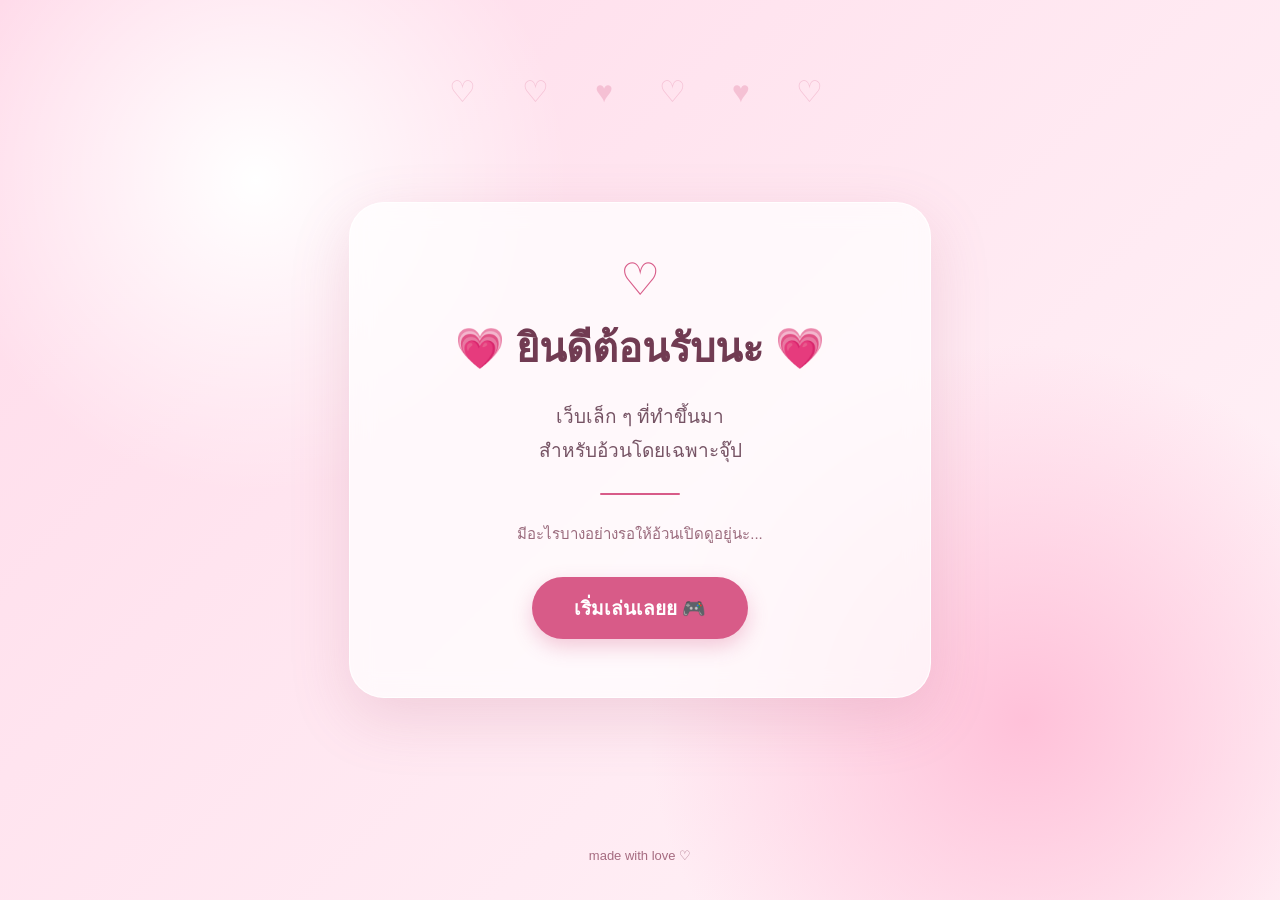
<file: index.html>
<!DOCTYPE html>
<html lang="th">

<head>
    <meta charset="UTF-8">
    <meta name="viewport" content="width=device-width, initial-scale=1.0">
    <title>เว็บของเรา 💗</title>
    <link rel="stylesheet" href="style.css">
</head>

<body class="home">

    <div class="hearts">♡　♡　♥　♡　♥　♡</div>

    <main class="home-card">

        <div class="small-heart">♡</div>

        

        <h1>💗 ยินดีต้อนรับนะ 💗</h1>

        <p class="subtitle">
            เว็บเล็ก ๆ ที่ทำขึ้นมา<br>
            สำหรับอ้วนโดยเฉพาะจุ๊ป
        </p>

        <div class="line"></div>

        <p class="hint">
            มีอะไรบางอย่างรอให้อ้วนเปิดดูอยู่นะ...
        </p>

        <button onclick="location.href='anniversary.html'">
            เริ่มเล่นเลยย 🎮
        </button>

    </main>

    <p class="bottom-text">made with love ♡</p>

</body>

</html>
</file>
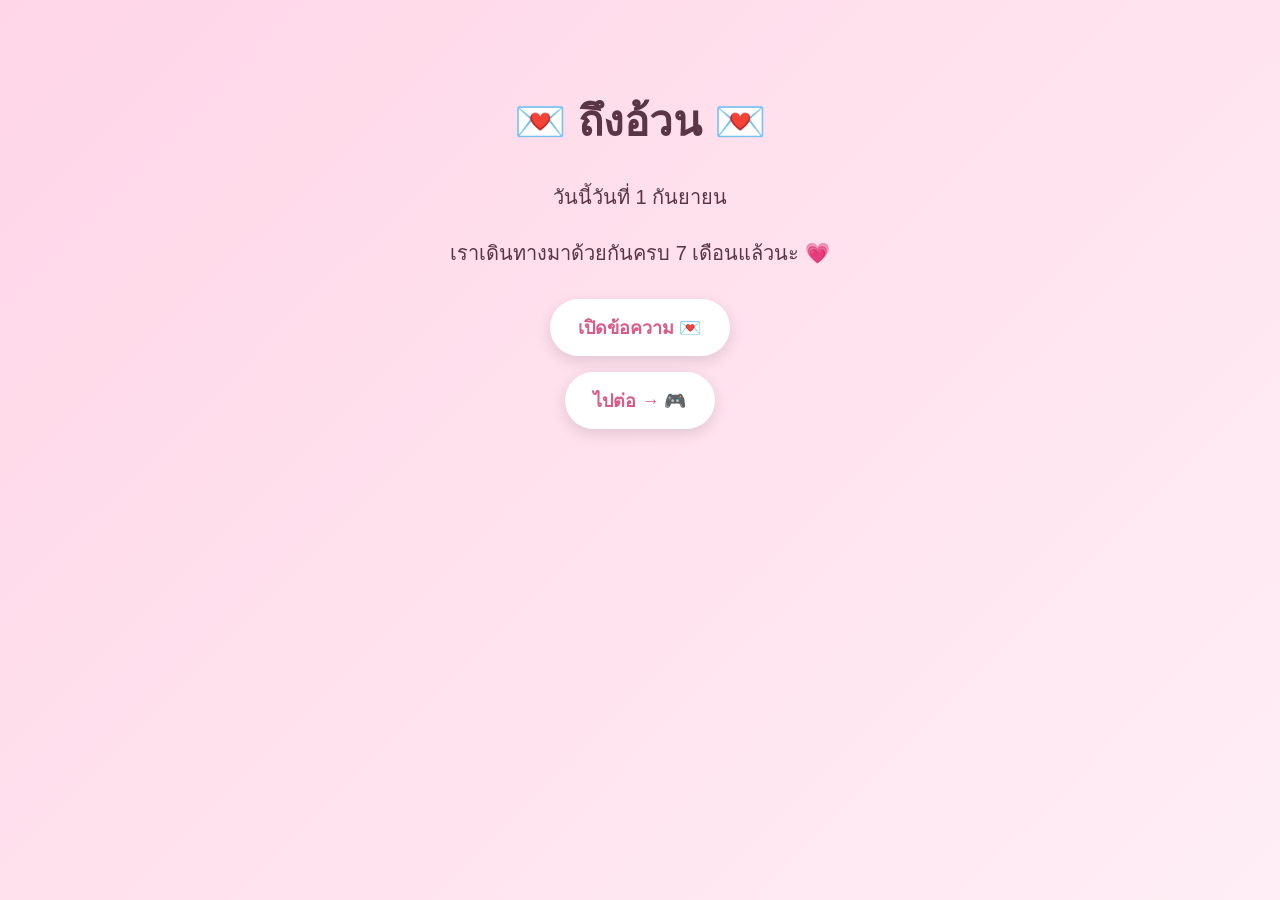
<file: anniversary.html>
<!DOCTYPE html>
<html lang="th">
<head>
    <meta charset="UTF-8">
    <title>ถึงอ้วน 💗</title>
    <link rel="stylesheet" href="style.css">
</head>

<body>

    <h1>💌 ถึงอ้วน 💌</h1>

    <p>วันนี้วันที่ 1 กันยายน</p>
    <p>เราเดินทางมาด้วยกันครบ 7 เดือนแล้วนะ 💗</p>

   <button onclick="showMessage()">
    เปิดข้อความ 💌
</button>

<p id="message" style="display: none;">
    ขอบคุณที่เข้ามาเป็นส่วนหนึ่งในชีวิตเค้านะอ้วน 🥹💗
    <br>
    อยู่ด้วยกันไปนาน ๆ นะที่รัก
</p>
<br>

<button onclick="goToQuiz()">
    ไปต่อ → 🎮
</button>

<script>
function goToQuiz() {
    window.location.href = "quiz.html";
}
</script>
<script>
function showMessage() {
    document.getElementById("message").style.display = "block";
}
</script>
</file>
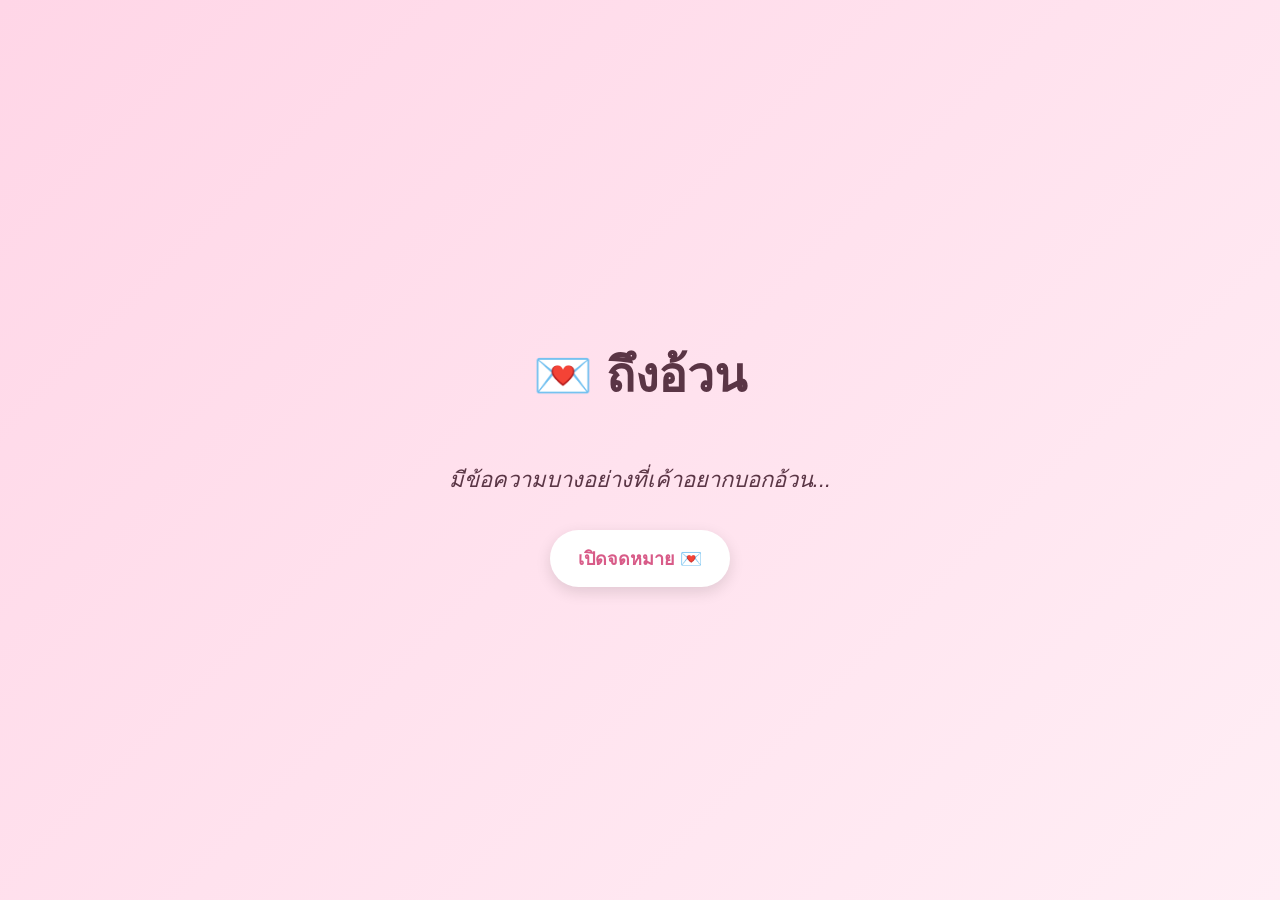
<file: letter.html>
<!DOCTYPE html>
<html lang="th">

<head>
    <meta charset="UTF-8">
    <title>จดหมายถึงอ้วน 💌</title>
    <link rel="stylesheet" href="style.css">
</head>

<body>

    <h1>💌 ถึงอ้วน</h1>

    <p id="letterText">
        มีข้อความบางอย่างที่เค้าอยากบอกอ้วน...
    </p>

    <button onclick="openLetter()">
        เปิดจดหมาย 💌
    </button>

    <div id="letter" style="display: none;">

        <p>
            ครบ 7 เดือนแล้วนะอ้วน 💗💗💗
        </p>

        <p>
            ขอบคุณที่เข้ามาเป็นส่วนหนึ่งในชีวิตเค้านะ<br>
            ขอบคุณสำหรับทุกช่วงเวลาที่เราได้ใช้ด้วยกัน
        </p>

        <p>
            เราอาจจะไม่ได้คุยกันตลอด<br>
            แต่ทุกครั้งที่ได้คุยเค้ามีความสุขมากก<br>
            เค้ารักเทอมากๆๆๆนะ 💗
        </p>

        <p>
            ตั้งแต่วันนั้นที่เจอกัน<br>
            เค้ารู้เลยว่าเทอนี่แหละที่เค้าอยากดูแล<br>
            เทอนี้แหละที่เค้าจะฝากชีวิตไว้ด้วย
        </p>

        <p>
            สุขสันต์วันครบรอบ 7 เดือนนะอ้วน 💗
        </p>

        <p>
            อยู่ด้วยกันแบบนี้ไปนานๆนะคนเก่ง💗
        </p>

        <h2>เค้ารักเทอมากนะอ้วน 💗</h2>
        <br>
        <button onclick="openGift()">
            🎁เปิดของขวัญสุดท้าย🎁
        </button>
        <p id="gift" style="display: none;">
            happy 7 months นะอ้วน💗<br><br>
            ขอบคุณที่ยังอยู่ด้วยกันมาจนถึงทุกวันนี้นะ<br>
            ขอให้เราอยู่ด้วยกันแบบนี้ไปนานนนๆๆๆนะอ้วน💗💗</p>

    </div>

    <script>
        function openLetter() {

            document.getElementById("letterText").style.display = "none";

            document.querySelector("button").style.display = "none";

            document.getElementById("letter").style.display = "block";
        }
        function openGift() {

    document.getElementById("gift").style.display = "block";

    for (let i = 0; i < 20; i++) {

        let heart = document.createElement("div");

        heart.innerHTML = "💗";

        heart.style.position = "fixed";
        heart.style.left = Math.random() * 100 + "vw";
        heart.style.top = "100vh";
        heart.style.fontSize = (20 + Math.random() * 25) + "px";
        heart.style.transition = "transform 3s, opacity 3s";

        document.body.appendChild(heart);

        setTimeout(function() {
            heart.style.transform =
                "translateY(-100vh) rotate(360deg)";
            heart.style.opacity = "0";
        }, 100);

        setTimeout(function() {
            heart.remove();
        }, 3100);
    }
}
    </script>

</body>

</html>
</file>
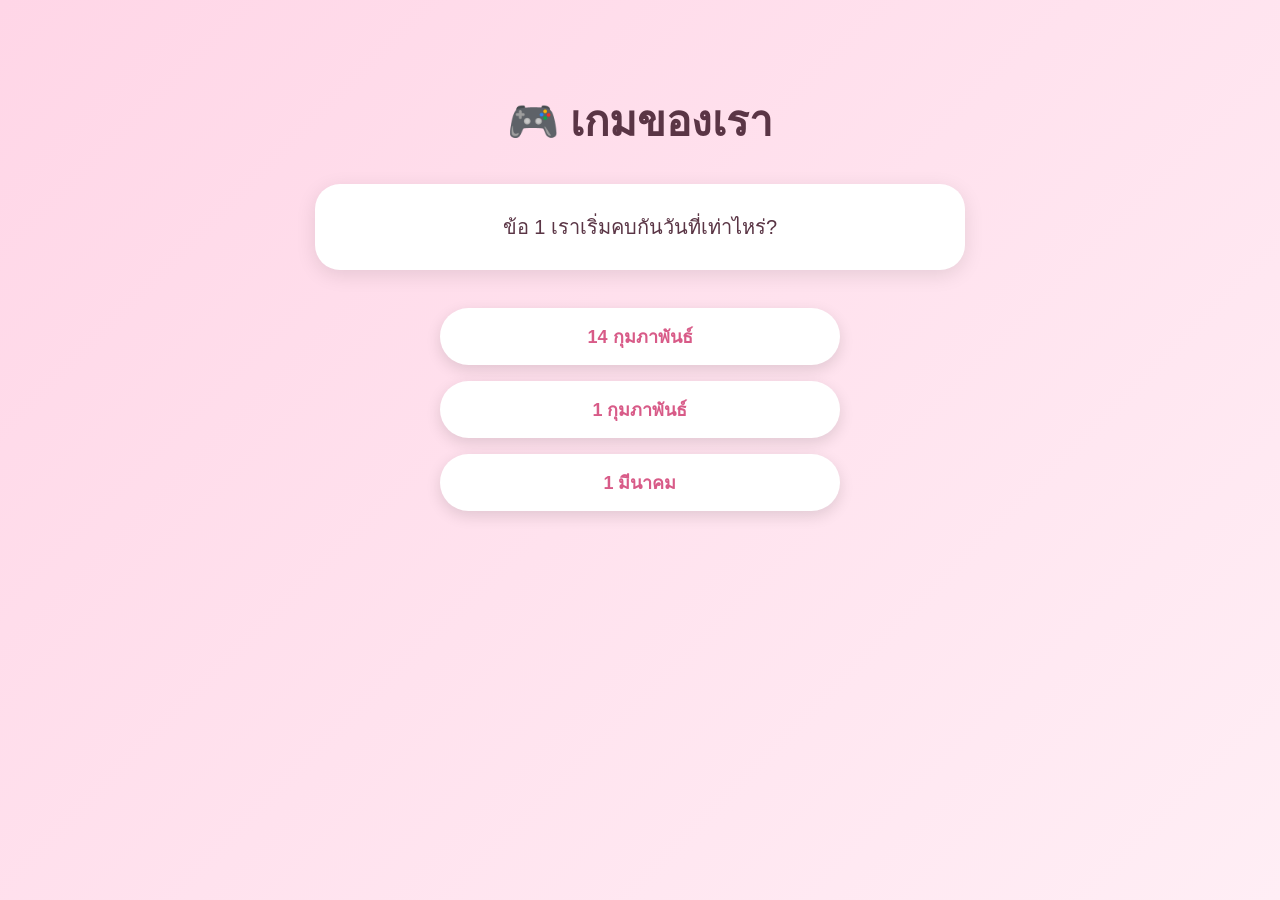
<file: quiz.html>
<!DOCTYPE html>
<html lang="th">
<head>
    <meta charset="UTF-8">
    <title>เกมของเรา 💗</title>
    <link rel="stylesheet" href="style.css">
</head>

<body>

    <h1>🎮 เกมของเรา</h1>

    <p id="question"></p>

    <div id="answers"></div>

    <p id="result"></p>

    <script>

        const questions = [
            {
                question: "ข้อ 1 เราเริ่มคบกันวันที่เท่าไหร่?",
                answers: ["14 กุมภาพันธ์", "1 กุมภาพันธ์", "1 มีนาคม"],
                correct: 1
            },
            {
                question: "ข้อ 2  เราเจอกันที่ไหน?",
                answers: ["โรงเรียน", "บ้านเค้า", "ร้านอาหาร","บ้านเทอ"],
                correct: 0
            },
            {
                question: "ข้อ 3  ใครเป็นฝ่ายทักก่อน?",
                answers: ["อ้วน", "เค้า", "ไม่มีใครทักก่อน"],
                correct: 0
            },
            {
                question: "ข้อ 4  สิ่งที่เราชอบทำด้วยกันคืออะไร?",
                answers: ["เล่นเกม", "ดูหนัง", "ใช้เวลาด้วยกันเยอะๆ"],
                correct: 2
            },
            {
                question:"ข้อ 5 ใครเป็นคนฟอมาก่อน?",
                answers:["อ้วน","เค้า"],
                correct: 0
            },
            { 
                question:"ข้อ 6 เบอร์เค้าลงท้ายด้วยเลขอะไร? ",
                answers:["6","0","2","8"],
                correct: 2
            },
               
        ];

        let currentQuestion = 0;
        let score = 0;

        function showQuestion() {

            const q = questions[currentQuestion];

            document.getElementById("question").innerHTML = q.question;

            document.getElementById("answers").innerHTML = "";

            q.answers.forEach((answer, index) => {

                const button = document.createElement("button");

                button.innerHTML = answer;

                button.onclick = function() {
                    checkAnswer(index);
                };

                document.getElementById("answers").appendChild(button);

                document.getElementById("answers").appendChild(
                    document.createElement("br")
                );

            });

            document.getElementById("result").innerHTML = "";
        }

        function checkAnswer(answer) {

            if (answer === questions[currentQuestion].correct) {

                score++;

                document.getElementById("result").innerHTML =
                    "เก่งที่สู๊ดดด💗";

            } else {

                document.getElementById("result").innerHTML =
                    "ไม่ใช่ละๆตอบใหม่!!!";
                return;
            }

            setTimeout(function() {

                currentQuestion++;

                if (currentQuestion < questions.length) {

                    showQuestion();

                } else {

                    document.getElementById("question").innerHTML =
                        "🎉 เก่งมากอ้วน!";

                    document.getElementById("answers").innerHTML =
                        "<p>ตอบถูกครบ " + score + " / " +
                        questions.length + " ข้อ 💗</p>" +
                        "<button onclick=\"goNext()\">" +
                        "ไปต่อ 💌" +
                        "</button>";

                    document.getElementById("result").innerHTML =
                        "มีอะไรอีกอย่างที่อยากให้อ้วนเปิดดู... 🥹";

                }

            }, 1000);
        }

        function goNext() {

            window.location.href = "letter.html";

        }

        showQuestion();

    </script>

</body>
</html>
</file>
<file: style.css>
body {
    background: linear-gradient(135deg, #ffd6e7, #ffeef5);
    min-height: 100vh;
    margin: 0;
    padding: 60px 20px;
    box-sizing: border-box;

    text-align: center;
    font-family: Arial, sans-serif;
    color: #5a3545;
}

h1 {
    font-size: 42px;
    margin-bottom: 25px;
}

h2 {
    font-size: 28px;
}

p {
    font-size: 20px;
    line-height: 1.8;
}

button {
    background: white;
    color: #d85b88;

    border: none;
    border-radius: 30px;

    padding: 14px 28px;
    margin: 8px;

    font-size: 18px;
    font-weight: bold;

    cursor: pointer;

    box-shadow: 0 5px 15px rgba(0, 0, 0, 0.12);

    transition: 0.2s;
}

button:hover {
    transform: scale(1.05);
}

button:active {
    transform: scale(0.97);
}
#question {
    background: white;
    padding: 25px;
    border-radius: 25px;
    max-width: 600px;
    margin: 30px auto;
    box-shadow: 0 5px 20px rgba(0, 0, 0, 0.1);
}

#answers {
    max-width: 500px;
    margin: auto;
}

#answers button {
    width: 90%;
    max-width: 400px;
}

#result {
    font-size: 22px;
    font-weight: bold;
    margin-top: 25px;
}
#letter {
    background: rgba(255, 255, 255, 0.9);
    max-width: 650px;
    margin: 30px auto;
    padding: 35px;
    border-radius: 25px;
    box-shadow: 0 8px 25px rgba(0, 0, 0, 0.12);
}

#letter p {
    margin: 20px 0;
}

#gift {
    background: white;
    max-width: 600px;
    margin: 30px auto;
    padding: 30px;
    border-radius: 25px;
    box-shadow: 0 8px 25px rgba(0, 0, 0, 0.12);
    font-size: 21px;
    line-height: 2;
}

#letterText {
    font-size: 22px;
    font-style: italic;
}
/* หน้าเซอร์ไพรส์ */
body:has(#letterText) {
    display: flex;
    flex-direction: column;
    justify-content: center;
    align-items: center;
}

body:has(#letterText) h1 {
    font-size: 48px;
}

.home {
    min-height: 100vh;
    padding: 0;
    margin: 0;
    display: flex;
    justify-content: center;
    align-items: center;
    position: relative;
    overflow: hidden;

    background:
        radial-gradient(circle at 20% 20%, white 0%, transparent 25%),
        radial-gradient(circle at 80% 80%, #ffc1d9 0%, transparent 30%),
        linear-gradient(135deg, #ffdbea, #fff4f8);
}

.home-card {
    width: 85%;
    max-width: 520px;
    padding: 50px 30px;
    text-align: center;

    background: rgba(255, 255, 255, 0.72);
    border: 1px solid rgba(255, 255, 255, 0.9);
    border-radius: 35px;

    box-shadow:
        0 20px 60px rgba(180, 90, 120, 0.18);

    backdrop-filter: blur(12px);

    position: relative;
    z-index: 2;
}

.small-heart {
    font-size: 45px;
    color: #d85b88;
    margin-bottom: 5px;
}

.welcome {
    font-size: 12px;
    letter-spacing: 4px;
    color: #b66b86;
    margin-bottom: 15px;
}

.home-card h1 {
    font-size: 40px;
    color: #713b52;
    margin: 10px 0 20px;
}

.subtitle {
    font-size: 19px;
    line-height: 1.8;
    color: #765364;
}

.line {
    width: 80px;
    height: 2px;
    margin: 25px auto;
    background: #d85b88;
    border-radius: 10px;
}

.hint {
    font-size: 15px;
    color: #9a6a7c;
}

.home-card button {
    margin-top: 15px;
    padding: 16px 42px;

    border: none;
    border-radius: 50px;

    background: #d85b88;
    color: white;

    font-size: 19px;
    font-weight: bold;

    box-shadow: 0 8px 20px rgba(216, 91, 136, 0.3);

    transition: 0.25s;
}

.home-card button:hover {
    transform: translateY(-4px) scale(1.04);
}

.hearts {
    position: absolute;
    top: 8%;
    width: 100%;
    text-align: center;

    font-size: 30px;
    color: #d85b88;
    opacity: 0.25;
    letter-spacing: 8px;
}

.bottom-text {
    position: absolute;
    bottom: 20px;

    font-size: 13px;
    color: #a66b80;

    z-index: 3;
}
</file>
